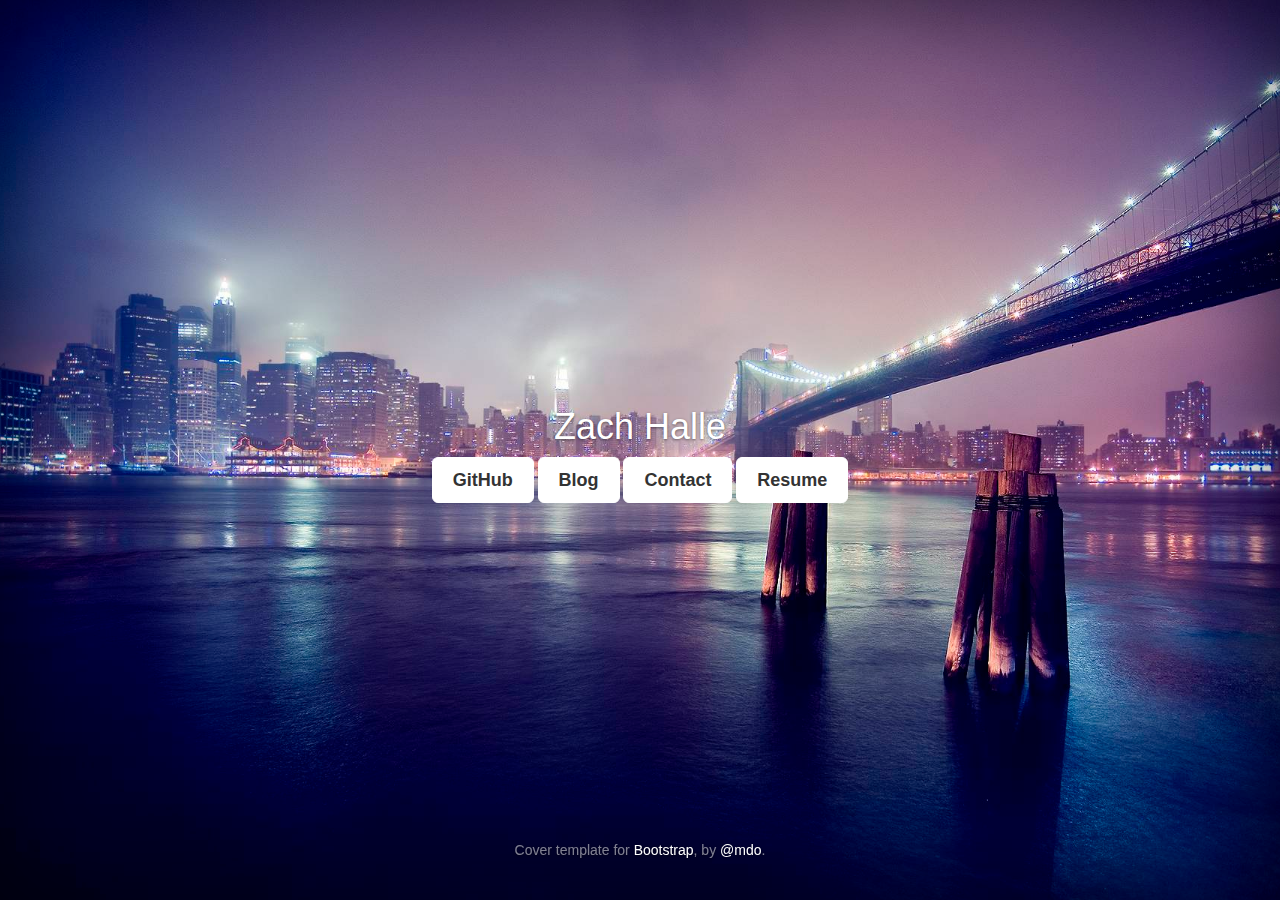
<file: index.html>
<!DOCTYPE html>
<html lang="en">
  <head>
    <meta charset="utf-8">
    <meta http-equiv="X-UA-Compatible" content="IE=edge">
    <meta name="viewport" content="width=device-width, initial-scale=1">
    <!-- The above 3 meta tags *must* come first in the head; any other head content must come *after* these tags -->
    <meta name="description" content="">
    <meta name="author" content="">
    <link rel="icon" href="../../favicon.ico">

    <title>Zach Halle</title>

    <!-- Bootstrap core CSS -->
    <link href="bootstrap/css/bootstrap.min.css" rel="stylesheet">

    <!-- Custom styles for this template -->
    <link href="cover.css" rel="stylesheet">

    <!-- HTML5 shim and Respond.js for IE8 support of HTML5 elements and media queries -->
    <!--[if lt IE 9]>
      <script src="https://oss.maxcdn.com/html5shiv/3.7.2/html5shiv.min.js"></script>
      <script src="https://oss.maxcdn.com/respond/1.4.2/respond.min.js"></script>
    <![endif]-->
  </head>

  <body>

    <div class="site-wrapper">
      <div class="site-wrapper-inner">
        <div class="cover-container">

          <div class="inner cover">
              <h1 class="cover-header">Zach Halle</h1>
              <p>
                <a href="https://github.com/zachhalle" class="btn btn-lg btn-default">GitHub</a>
                <a href="http://zachhalle.wordpress.com" class="btn btn-lg btn-default">Blog</a>
                <a href="mailto:zach.halle95@gmail.com" class="btn btn-lg btn-default">Contact</a>
                <a href="resume/resume2016.pdf" class="btn btn-lg btn-default">Resume</a>
              </p>
          </div>

          <div class="mastfoot">
            <div class="inner">
              <p>Cover template for <a href="http://getbootstrap.com">Bootstrap</a>, by <a href="https://twitter.com/mdo">@mdo</a>.</p>
            </div>
          </div>

        </div>

      </div>

    </div>

    <!-- Bootstrap core JavaScript
    ================================================== -->
    <!-- Placed at the end of the document so the pages load faster -->
    <script src="https://ajax.googleapis.com/ajax/libs/jquery/1.11.2/jquery.min.js"></script>
    <script src="bootstrap/js/bootstrap.min.js"></script>
  </body>
</html>
</file>
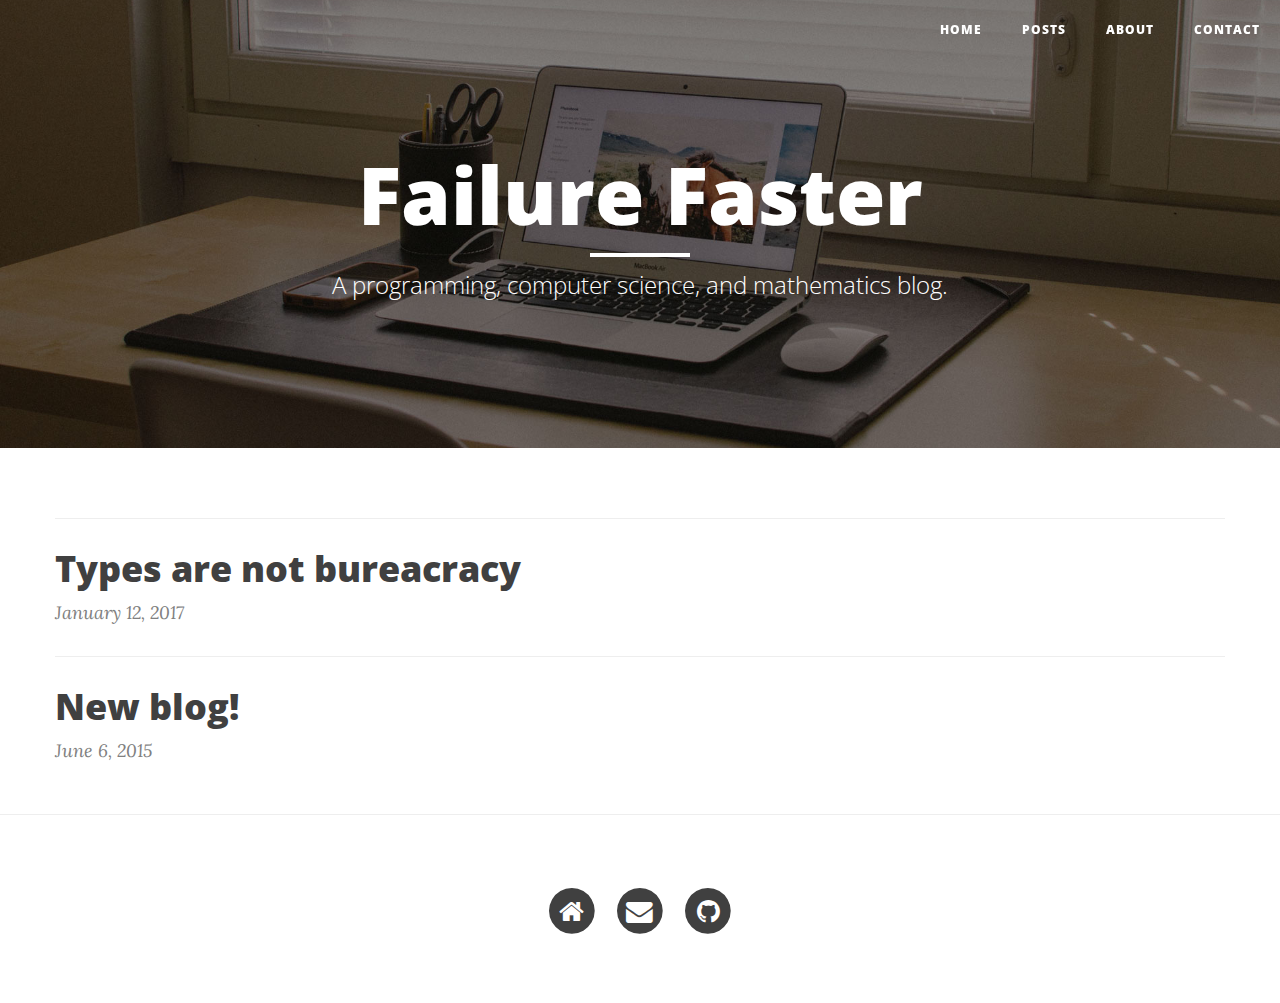
<file: blog/index.html>
<!DOCTYPE html>
<html lang="en">

<head>

    <meta charset="utf-8">
    <meta http-equiv="X-UA-Compatible" content="IE=edge">
    <meta name="viewport" content="width=device-width, initial-scale=1">
    <meta name="description" content="">
    <meta name="author" content="">

    <title>Thin Mints</title>

    <!-- Bootstrap Core CSS -->
    <link href="css/bootstrap.min.css" rel="stylesheet">

    <!-- Custom CSS -->
    <link href="css/clean-blog.min.css" rel="stylesheet">

    <!-- Custom Fonts -->
    <link href="http://maxcdn.bootstrapcdn.com/font-awesome/4.1.0/css/font-awesome.min.css" rel="stylesheet" type="text/css">
    <link href='http://fonts.googleapis.com/css?family=Lora:400,700,400italic,700italic' rel='stylesheet' type='text/css'>
    <link href='http://fonts.googleapis.com/css?family=Open+Sans:300italic,400italic,600italic,700italic,800italic,400,300,600,700,800' rel='stylesheet' type='text/css'>

    <!-- HTML5 Shim and Respond.js IE8 support of HTML5 elements and media queries -->
    <!-- WARNING: Respond.js doesn't work if you view the page via file:// -->
    <!--[if lt IE 9]>
        <script src="https://oss.maxcdn.com/libs/html5shiv/3.7.0/html5shiv.js"></script>
        <script src="https://oss.maxcdn.com/libs/respond.js/1.4.2/respond.min.js"></script>
    <![endif]-->

</head>

<body>

    <!-- Navigation -->
    <nav class="navbar navbar-default navbar-custom navbar-fixed-top">
        <div class="container-fluid">
            <!-- Brand and toggle get grouped for better mobile display -->
            <div class="navbar-header page-scroll">
                <button type="button" class="navbar-toggle" data-toggle="collapse" data-target="#bs-example-navbar-collapse-1">
                    <span class="sr-only">Toggle navigation</span>
                    <span class="icon-bar"></span>
                    <span class="icon-bar"></span>
                    <span class="icon-bar"></span>
                </button>
            </div>

            <!-- Collect the nav links, forms, and other content for toggling -->
            <div class="collapse navbar-collapse" id="bs-example-navbar-collapse-1">
                <ul class="nav navbar-nav navbar-right">
                    <li>
                        <a href="../index.html">Home</a>
                    </li>
                    <li>
                        <a href="index.html">Posts</a>
                    </li>
                    <li>
                        <a href="about.html">About</a>
                    </li>
                    <li>
                        <a href="mailto:zach.halle95@gmail.com">Contact</a>
                    </li>
                </ul>
            </div>
            <!-- /.navbar-collapse -->
        </div>
        <!-- /.container -->
    </nav>

    <!-- Page Header -->
    <!-- Set your background image for this header on the line below. -->
    <header class="intro-header" style="background-image: url('img/home-bg.jpg')">
        <div class="container">
            <div class="row">
                <div class="col-lg-8 col-lg-offset-2 col-md-10 col-md-offset-1">
                    <div class="site-heading">
                        <h1>Failure Faster</h1>
                        <hr class="small">
                        <span class="subheading">A programming, computer science, and mathematics blog.</span>
                    </div>
                </div>
            </div>
        </div>
    </header>

    <!-- Main Content -->
    <div class="container">
        <div class="row">
                <hr>
                <div class="post-preview">
                    <a href="index.html">
                        <h2 class="post-title">
                            Types are not bureacracy
                        </h2>
                    </a>
                    <p class="post-meta">January 12, 2017</p>
                    <hr>
                    <a href="about.html">
                        <h2 class="post-title">
                            New blog!
                        </h2>
                    </a>
                    <p class="post-meta">June 6, 2015</p>
                </div>
                <!-- Pager
                <ul class="pager">
                    <li class="next">
                        <a href="#">Older Posts &rarr;</a>
                    </li>
                </ul> -->
            </div>
        </div>
    </div>

    <hr>

    <!-- Footer -->
    <footer>
        <div class="container">
            <div class="row">
                <div class="col-lg-8 col-lg-offset-2 col-md-10 col-md-offset-1">
                    <ul class="list-inline text-center">
                        <li>
                            <a href="http://zachhalle.github.io/blog">
                                <span class="fa-stack fa-lg">
                                    <i class="fa fa-circle fa-stack-2x"></i>
                                    <i class="fa fa-home fa-stack-1x fa-inverse"></i>
                                </span>
                            </a>
                        </li>
                        <li>
                            <a href="mailto:zach.halle95@gmail.com">
                                <span class="fa-stack fa-lg">
                                    <i class="fa fa-circle fa-stack-2x"></i>
                                    <i class="fa fa-envelope fa-stack-1x fa-inverse"></i>
                                </span>
                            </a>
                        </li>
                        <li>
                            <a href="https://github.com/zachhalle">
                                <span class="fa-stack fa-lg">
                                    <i class="fa fa-circle fa-stack-2x"></i>
                                    <i class="fa fa-github fa-stack-1x fa-inverse"></i>
                                </span>
                            </a>
                        </li>
                    </ul>
                </div>
            </div>
        </div>
    </footer>
    <!-- jQuery -->
    <script src="js/jquery.js"></script>

    <!-- Bootstrap Core JavaScript -->
    <script src="js/bootstrap.min.js"></script>

    <!-- Custom Theme JavaScript -->
    <script src="js/clean-blog.min.js"></script>

</body>

</html>
</file>
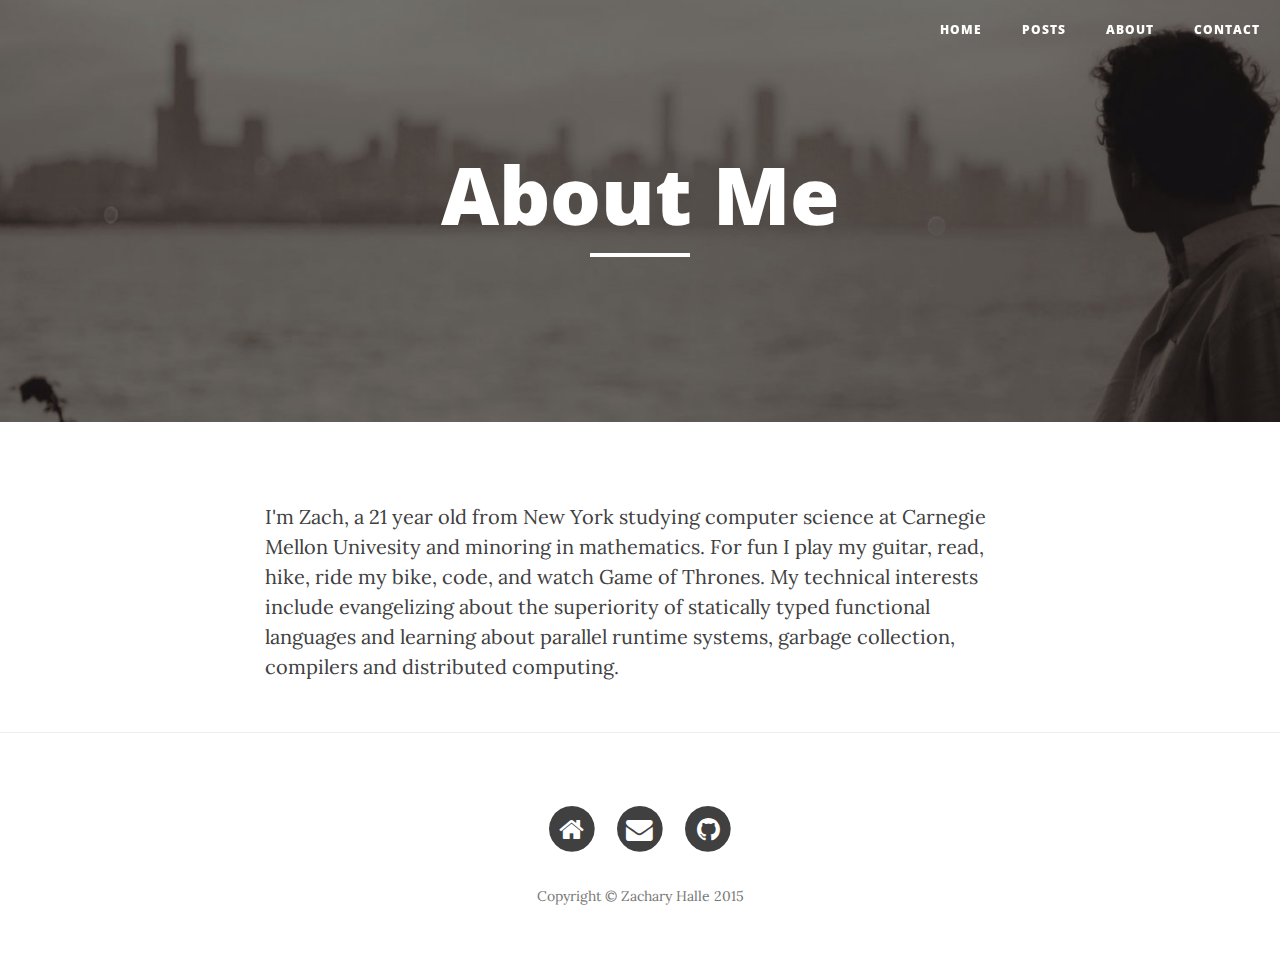
<file: blog/about.html>
<!DOCTYPE html>
<html lang="en">

<head>

    <meta charset="utf-8">
    <meta http-equiv="X-UA-Compatible" content="IE=edge">
    <meta name="viewport" content="width=device-width, initial-scale=1">
    <meta name="description" content="">
    <meta name="author" content="">

    <title>Failure Faster - About</title>

    <!-- Bootstrap Core CSS -->
    <link href="css/bootstrap.min.css" rel="stylesheet">

    <!-- Custom CSS -->
    <link href="css/clean-blog.min.css" rel="stylesheet">

    <!-- Custom Fonts -->
    <link href="http://maxcdn.bootstrapcdn.com/font-awesome/4.1.0/css/font-awesome.min.css" rel="stylesheet" type="text/css">
    <link href='http://fonts.googleapis.com/css?family=Lora:400,700,400italic,700italic' rel='stylesheet' type='text/css'>
    <link href='http://fonts.googleapis.com/css?family=Open+Sans:300italic,400italic,600italic,700italic,800italic,400,300,600,700,800' rel='stylesheet' type='text/css'>

    <!-- HTML5 Shim and Respond.js IE8 support of HTML5 elements and media queries -->
    <!-- WARNING: Respond.js doesn't work if you view the page via file:// -->
    <!--[if lt IE 9]>
        <script src="https://oss.maxcdn.com/libs/html5shiv/3.7.0/html5shiv.js"></script>
        <script src="https://oss.maxcdn.com/libs/respond.js/1.4.2/respond.min.js"></script>
    <![endif]-->

</head>

<body>

    <!-- Navigation -->
    <nav class="navbar navbar-default navbar-custom navbar-fixed-top">
        <div class="container-fluid">
            <!-- Brand and toggle get grouped for better mobile display -->
            <div class="navbar-header page-scroll">
                <button type="button" class="navbar-toggle" data-toggle="collapse" data-target="#bs-example-navbar-collapse-1">
                    <span class="sr-only">Toggle navigation</span>
                    <span class="icon-bar"></span>
                    <span class="icon-bar"></span>
                    <span class="icon-bar"></span>
                </button>
            </div>

            <!-- Collect the nav links, forms, and other content for toggling -->
            <div class="collapse navbar-collapse" id="bs-example-navbar-collapse-1">
                <ul class="nav navbar-nav navbar-right">
                    <li>
                        <a href="../index.html">Home</a>
                    </li>
                    <li>
                        <a href="index.html">Posts</a>
                    </li>
                    <li>
                        <a href="about.html">About</a>
                    </li>
                    <li>
                        <a href="mailto:zach.halle95@gmail.com">Contact</a>
                    </li>
                </ul>
            </div>
            <!-- /.navbar-collapse -->
        </div>
        <!-- /.container -->
    </nav>

    <!-- Page Header -->
    <!-- Set your background image for this header on the line below. -->
    <header class="intro-header" style="background-image: url('img/about-bg.jpg')">
        <div class="container">
            <div class="row">
                <div class="col-lg-8 col-lg-offset-2 col-md-10 col-md-offset-1">
                    <div class="page-heading">
                        <h1>About Me</h1>
                        <hr class="small">
                    </div>
                </div>
            </div>
        </div>
    </header>

    <!-- Main Content -->
    <div class="container">
        <div class="row">
            <div class="col-lg-8 col-lg-offset-2 col-md-10 col-md-offset-1">
              <p>I'm Zach, a 21 year old from New York studying computer science at Carnegie Mellon Univesity and minoring in mathematics. For fun I play my guitar, read, hike, ride my bike, code, and watch Game of Thrones. My technical interests include evangelizing about the superiority of statically typed functional languages and learning about parallel runtime systems, garbage collection, compilers and distributed computing.</p>
            </div>
        </div>
    </div>

    <hr>

    <!-- Footer -->
    <footer>
        <div class="container">
            <div class="row">
                <div class="col-lg-8 col-lg-offset-2 col-md-10 col-md-offset-1">
                    <ul class="list-inline text-center">
                        <li>
                            <a href="http://zachhalle.github.io/blog">
                                <span class="fa-stack fa-lg">
                                    <i class="fa fa-circle fa-stack-2x"></i>
                                    <i class="fa fa-home fa-stack-1x fa-inverse"></i>
                                </span>
                            </a>
                        </li>
                        <li>
                            <a href="mailto:zach.halle95@gmail.com">
                                <span class="fa-stack fa-lg">
                                    <i class="fa fa-circle fa-stack-2x"></i>
                                    <i class="fa fa-envelope fa-stack-1x fa-inverse"></i>
                                </span>
                            </a>
                        </li>
                        <li>
                            <a href="https://github.com/zachhalle">
                                <span class="fa-stack fa-lg">
                                    <i class="fa fa-circle fa-stack-2x"></i>
                                    <i class="fa fa-github fa-stack-1x fa-inverse"></i>
                                </span>
                            </a>
                        </li>
                    </ul>
                    <p class="copyright text-muted">Copyright &copy; Zachary Halle 2015</p>
                </div>
            </div>
        </div>
    </footer>

    <!-- jQuery -->
    <script src="js/jquery.js"></script>

    <!-- Bootstrap Core JavaScript -->
    <script src="js/bootstrap.min.js"></script>

    <!-- Custom Theme JavaScript -->
    <script src="js/clean-blog.min.js"></script>

</body>

</html>
</file>
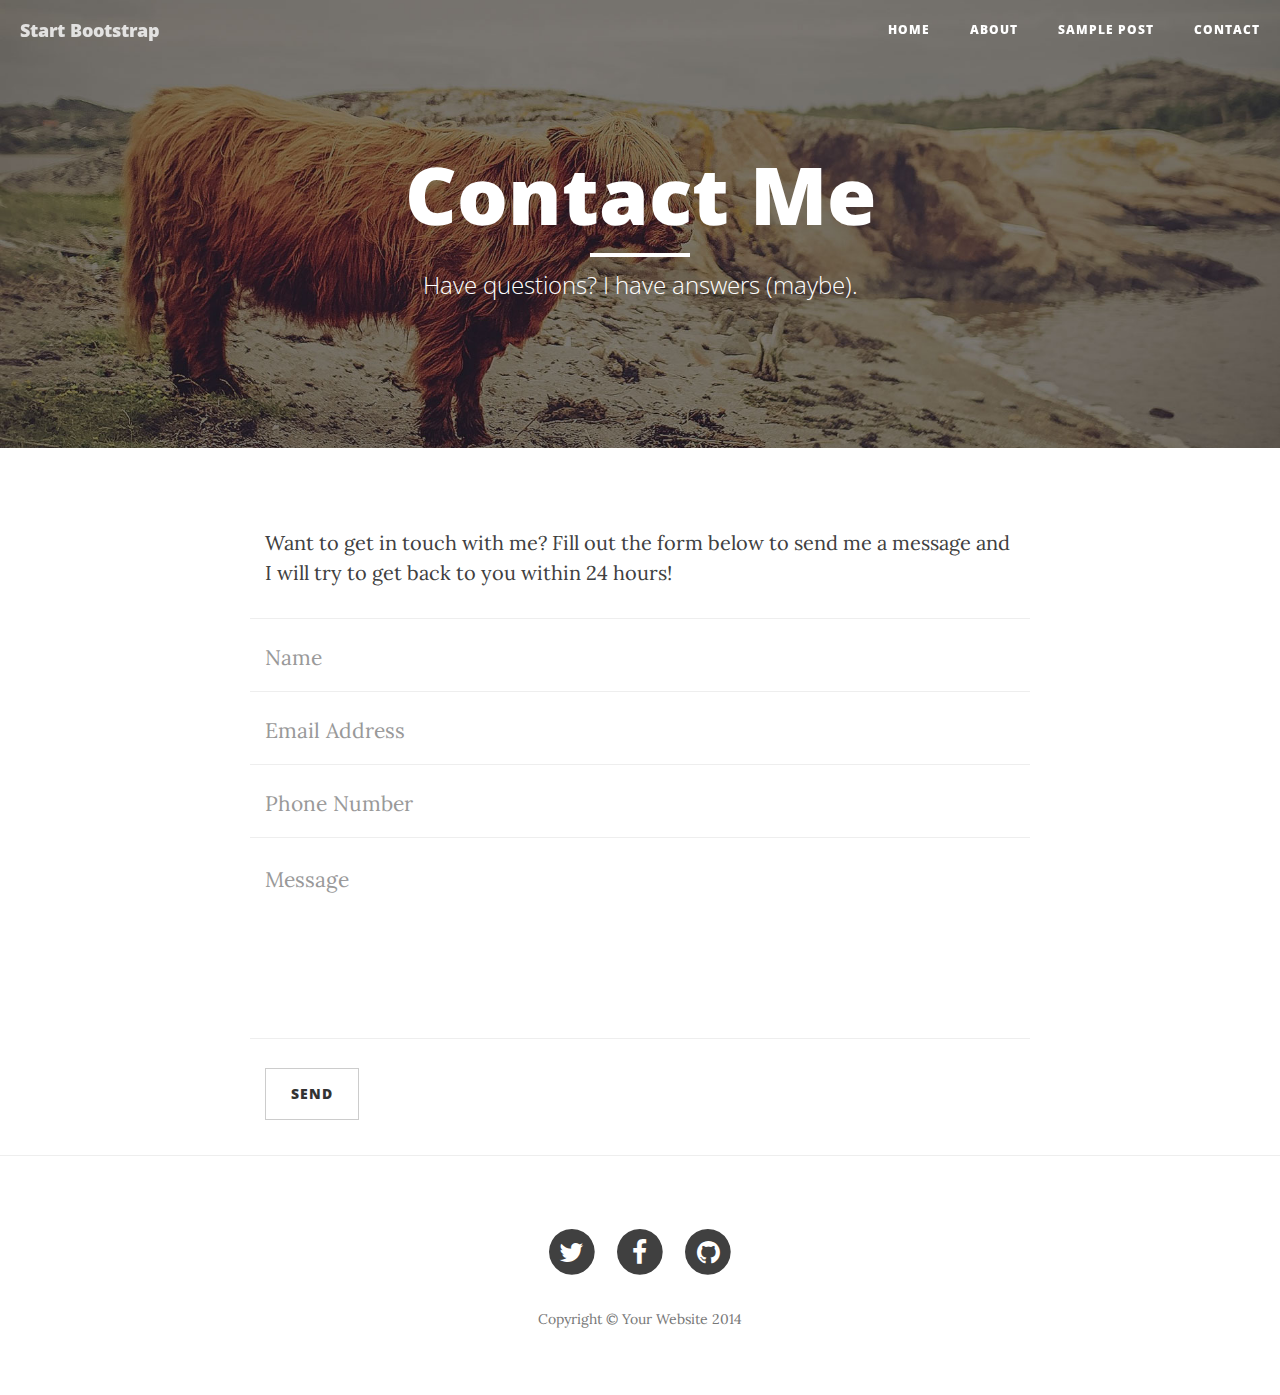
<file: blog/contact.html>
<!DOCTYPE html>
<html lang="en">

<head>

    <meta charset="utf-8">
    <meta http-equiv="X-UA-Compatible" content="IE=edge">
    <meta name="viewport" content="width=device-width, initial-scale=1">
    <meta name="description" content="">
    <meta name="author" content="">

    <title>Clean Blog - Contact</title>

    <!-- Bootstrap Core CSS -->
    <link href="css/bootstrap.min.css" rel="stylesheet">

    <!-- Custom CSS -->
    <link href="css/clean-blog.min.css" rel="stylesheet">

    <!-- Custom Fonts -->
    <link href="http://maxcdn.bootstrapcdn.com/font-awesome/4.1.0/css/font-awesome.min.css" rel="stylesheet" type="text/css">
    <link href='http://fonts.googleapis.com/css?family=Lora:400,700,400italic,700italic' rel='stylesheet' type='text/css'>
    <link href='http://fonts.googleapis.com/css?family=Open+Sans:300italic,400italic,600italic,700italic,800italic,400,300,600,700,800' rel='stylesheet' type='text/css'>

    <!-- HTML5 Shim and Respond.js IE8 support of HTML5 elements and media queries -->
    <!-- WARNING: Respond.js doesn't work if you view the page via file:// -->
    <!--[if lt IE 9]>
        <script src="https://oss.maxcdn.com/libs/html5shiv/3.7.0/html5shiv.js"></script>
        <script src="https://oss.maxcdn.com/libs/respond.js/1.4.2/respond.min.js"></script>
    <![endif]-->

</head>

<body>

    <!-- Navigation -->
    <nav class="navbar navbar-default navbar-custom navbar-fixed-top">
        <div class="container-fluid">
            <!-- Brand and toggle get grouped for better mobile display -->
            <div class="navbar-header page-scroll">
                <button type="button" class="navbar-toggle" data-toggle="collapse" data-target="#bs-example-navbar-collapse-1">
                    <span class="sr-only">Toggle navigation</span>
                    <span class="icon-bar"></span>
                    <span class="icon-bar"></span>
                    <span class="icon-bar"></span>
                </button>
                <a class="navbar-brand" href="index.html">Start Bootstrap</a>
            </div>

            <!-- Collect the nav links, forms, and other content for toggling -->
            <div class="collapse navbar-collapse" id="bs-example-navbar-collapse-1">
                <ul class="nav navbar-nav navbar-right">
                    <li>
                        <a href="index.html">Home</a>
                    </li>
                    <li>
                        <a href="about.html">About</a>
                    </li>
                    <li>
                        <a href="post.html">Sample Post</a>
                    </li>
                    <li>
                        <a href="contact.html">Contact</a>
                    </li>
                </ul>
            </div>
            <!-- /.navbar-collapse -->
        </div>
        <!-- /.container -->
    </nav>

    <!-- Page Header -->
    <!-- Set your background image for this header on the line below. -->
    <header class="intro-header" style="background-image: url('img/contact-bg.jpg')">
        <div class="container">
            <div class="row">
                <div class="col-lg-8 col-lg-offset-2 col-md-10 col-md-offset-1">
                    <div class="page-heading">
                        <h1>Contact Me</h1>
                        <hr class="small">
                        <span class="subheading">Have questions? I have answers (maybe).</span>
                    </div>
                </div>
            </div>
        </div>
    </header>

    <!-- Main Content -->
    <div class="container">
        <div class="row">
            <div class="col-lg-8 col-lg-offset-2 col-md-10 col-md-offset-1">
                <p>Want to get in touch with me? Fill out the form below to send me a message and I will try to get back to you within 24 hours!</p>
                <!-- Contact Form - Enter your email address on line 19 of the mail/contact_me.php file to make this form work. -->
                <!-- WARNING: Some web hosts do not allow emails to be sent through forms to common mail hosts like Gmail or Yahoo. It's recommended that you use a private domain email address! -->
                <!-- NOTE: To use the contact form, your site must be on a live web host with PHP! The form will not work locally! -->
                <form name="sentMessage" id="contactForm" novalidate>
                    <div class="row control-group">
                        <div class="form-group col-xs-12 floating-label-form-group controls">
                            <label>Name</label>
                            <input type="text" class="form-control" placeholder="Name" id="name" required data-validation-required-message="Please enter your name.">
                            <p class="help-block text-danger"></p>
                        </div>
                    </div>
                    <div class="row control-group">
                        <div class="form-group col-xs-12 floating-label-form-group controls">
                            <label>Email Address</label>
                            <input type="email" class="form-control" placeholder="Email Address" id="email" required data-validation-required-message="Please enter your email address.">
                            <p class="help-block text-danger"></p>
                        </div>
                    </div>
                    <div class="row control-group">
                        <div class="form-group col-xs-12 floating-label-form-group controls">
                            <label>Phone Number</label>
                            <input type="tel" class="form-control" placeholder="Phone Number" id="phone" required data-validation-required-message="Please enter your phone number.">
                            <p class="help-block text-danger"></p>
                        </div>
                    </div>
                    <div class="row control-group">
                        <div class="form-group col-xs-12 floating-label-form-group controls">
                            <label>Message</label>
                            <textarea rows="5" class="form-control" placeholder="Message" id="message" required data-validation-required-message="Please enter a message."></textarea>
                            <p class="help-block text-danger"></p>
                        </div>
                    </div>
                    <br>
                    <div id="success"></div>
                    <div class="row">
                        <div class="form-group col-xs-12">
                            <button type="submit" class="btn btn-default">Send</button>
                        </div>
                    </div>
                </form>
            </div>
        </div>
    </div>

    <hr>

    <!-- Footer -->
    <footer>
        <div class="container">
            <div class="row">
                <div class="col-lg-8 col-lg-offset-2 col-md-10 col-md-offset-1">
                    <ul class="list-inline text-center">
                        <li>
                            <a href="#">
                                <span class="fa-stack fa-lg">
                                    <i class="fa fa-circle fa-stack-2x"></i>
                                    <i class="fa fa-twitter fa-stack-1x fa-inverse"></i>
                                </span>
                            </a>
                        </li>
                        <li>
                            <a href="#">
                                <span class="fa-stack fa-lg">
                                    <i class="fa fa-circle fa-stack-2x"></i>
                                    <i class="fa fa-facebook fa-stack-1x fa-inverse"></i>
                                </span>
                            </a>
                        </li>
                        <li>
                            <a href="#">
                                <span class="fa-stack fa-lg">
                                    <i class="fa fa-circle fa-stack-2x"></i>
                                    <i class="fa fa-github fa-stack-1x fa-inverse"></i>
                                </span>
                            </a>
                        </li>
                    </ul>
                    <p class="copyright text-muted">Copyright &copy; Your Website 2014</p>
                </div>
            </div>
        </div>
    </footer>

    <!-- jQuery -->
    <script src="js/jquery.js"></script>

    <!-- Bootstrap Core JavaScript -->
    <script src="js/bootstrap.min.js"></script>

    <!-- Custom Theme JavaScript -->
    <script src="js/clean-blog.min.js"></script>

</body>

</html>
</file>
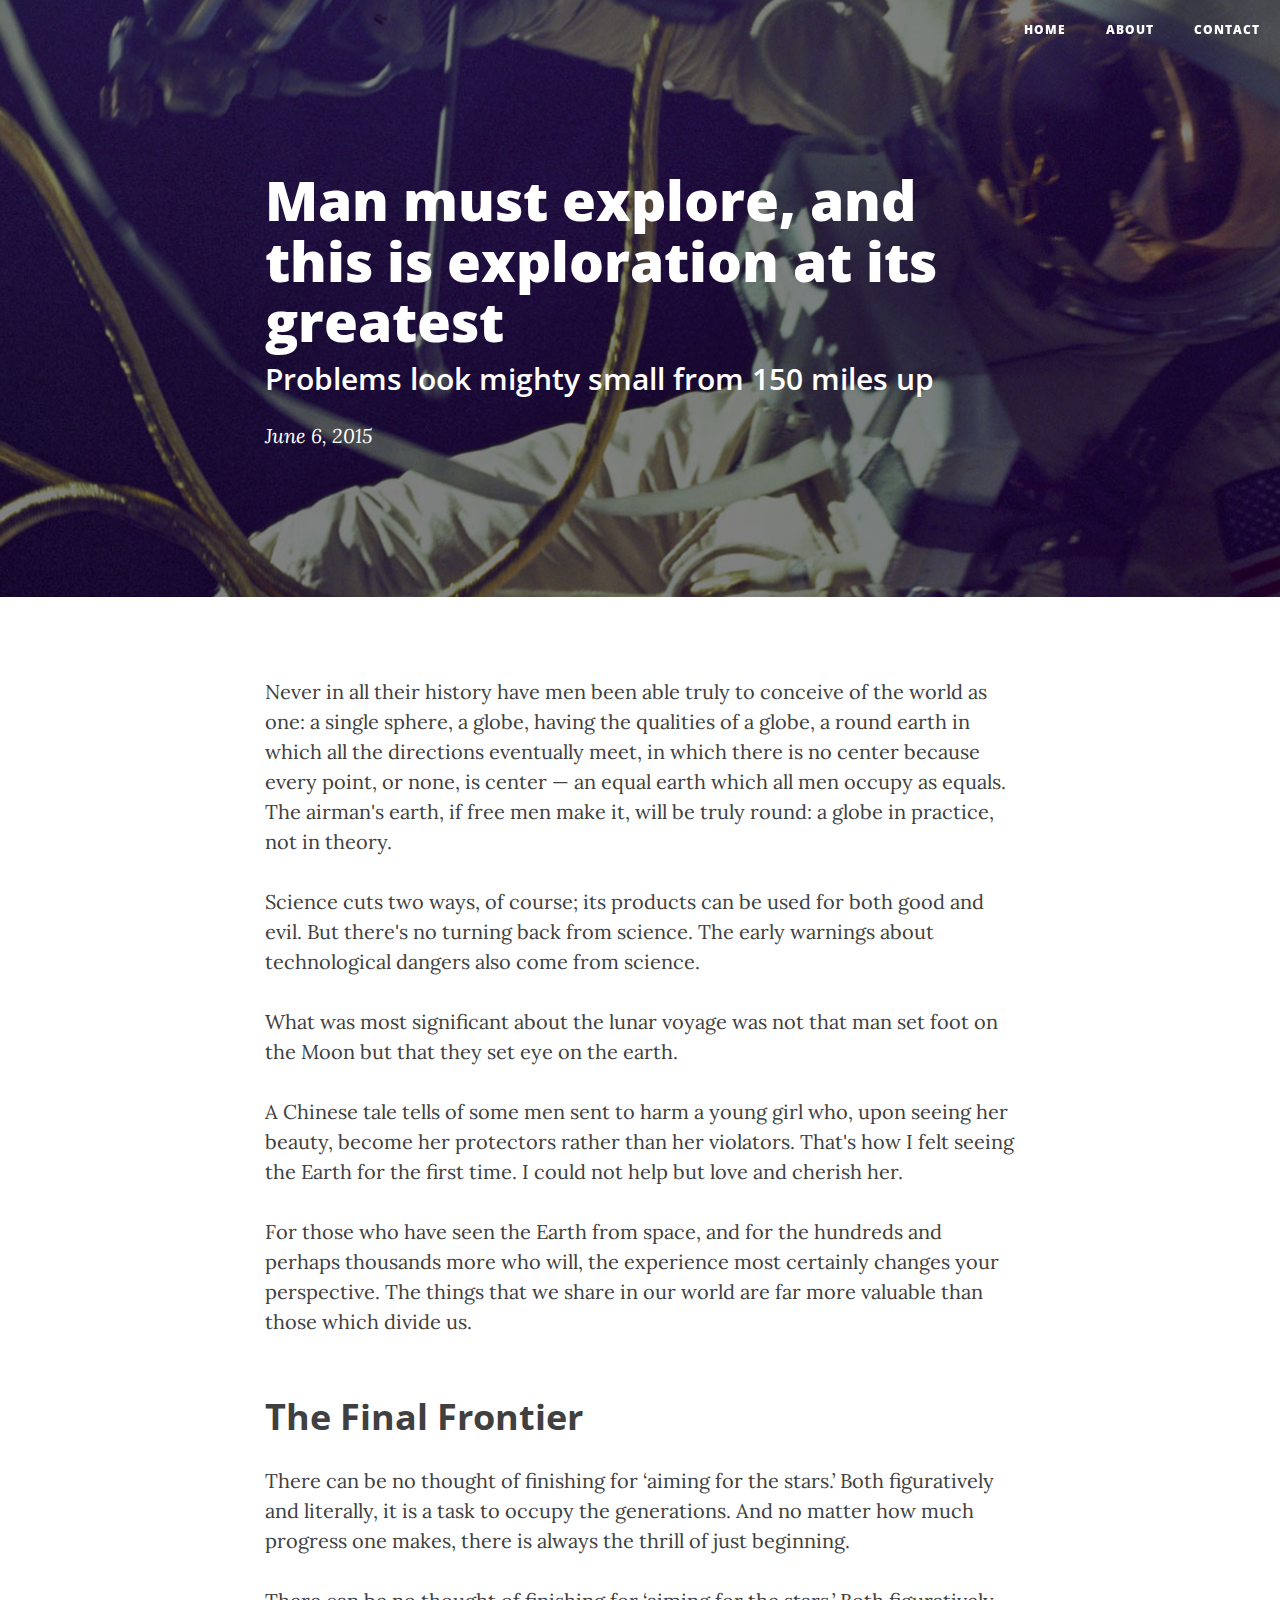
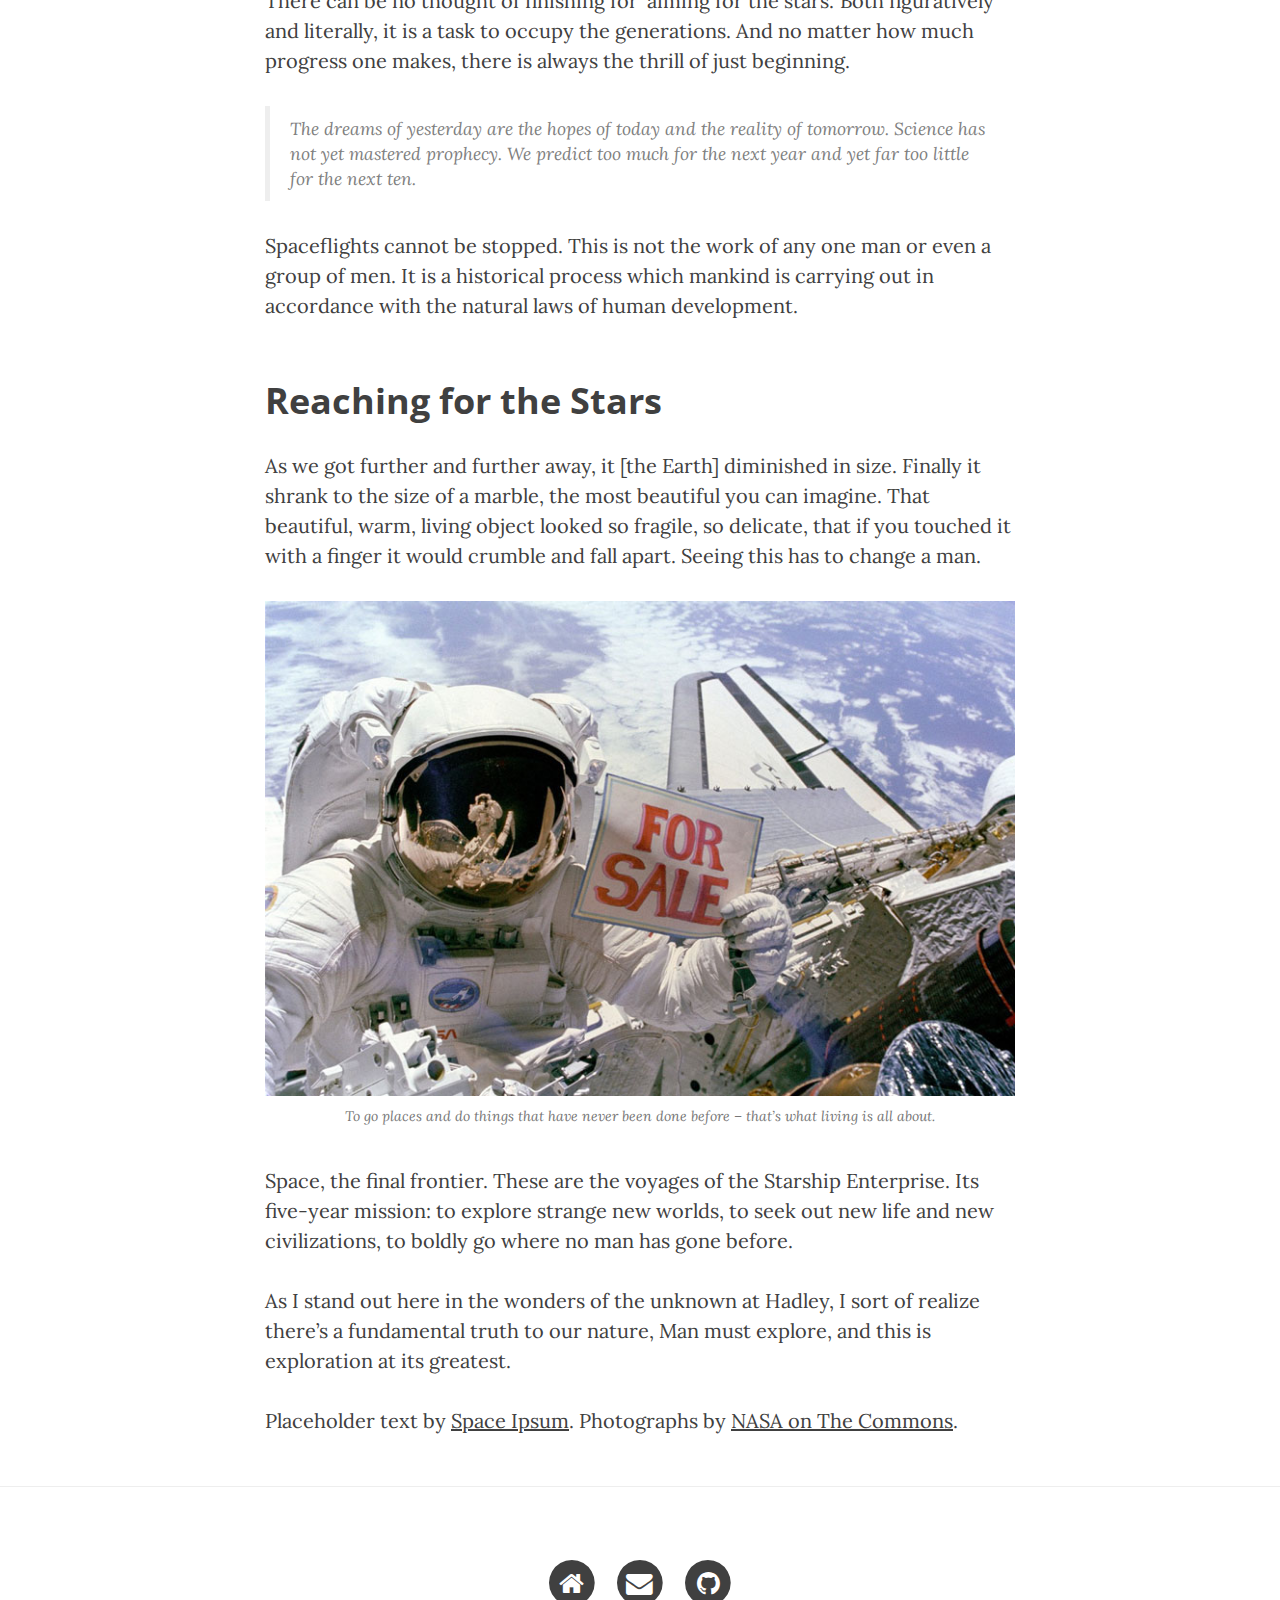
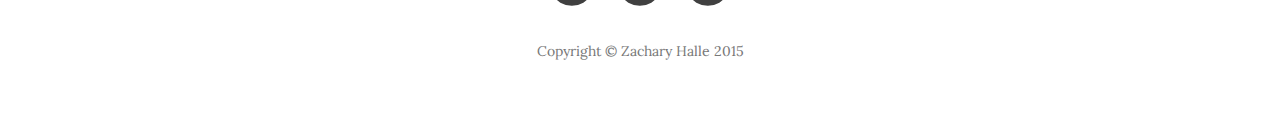
<file: blog/post.html>
<!DOCTYPE html>
<html lang="en">

<head>

    <meta charset="utf-8">
    <meta http-equiv="X-UA-Compatible" content="IE=edge">
    <meta name="viewport" content="width=device-width, initial-scale=1">
    <meta name="description" content="">
    <meta name="author" content="">

    <title>Post template</title>

    <!-- Bootstrap Core CSS -->
    <link href="css/bootstrap.min.css" rel="stylesheet">

    <!-- Custom CSS -->
    <link href="css/clean-blog.min.css" rel="stylesheet">

    <!-- Custom Fonts -->
    <link href="http://maxcdn.bootstrapcdn.com/font-awesome/4.1.0/css/font-awesome.min.css" rel="stylesheet" type="text/css">
    <link href='http://fonts.googleapis.com/css?family=Lora:400,700,400italic,700italic' rel='stylesheet' type='text/css'>
    <link href='http://fonts.googleapis.com/css?family=Open+Sans:300italic,400italic,600italic,700italic,800italic,400,300,600,700,800' rel='stylesheet' type='text/css'>

    <!-- HTML5 Shim and Respond.js IE8 support of HTML5 elements and media queries -->
    <!-- WARNING: Respond.js doesn't work if you view the page via file:// -->
    <!--[if lt IE 9]>
        <script src="https://oss.maxcdn.com/libs/html5shiv/3.7.0/html5shiv.js"></script>
        <script src="https://oss.maxcdn.com/libs/respond.js/1.4.2/respond.min.js"></script>
    <![endif]-->

</head>

<body>

    <!-- Navigation -->
    <nav class="navbar navbar-default navbar-custom navbar-fixed-top">
        <div class="container-fluid">
            <!-- Brand and toggle get grouped for better mobile display -->
            <div class="navbar-header page-scroll">
                <button type="button" class="navbar-toggle" data-toggle="collapse" data-target="#bs-example-navbar-collapse-1">
                    <span class="sr-only">Toggle navigation</span>
                    <span class="icon-bar"></span>
                    <span class="icon-bar"></span>
                    <span class="icon-bar"></span>
                </button>
            </div>

            <!-- Collect the nav links, forms, and other content for toggling -->
            <div class="collapse navbar-collapse" id="bs-example-navbar-collapse-1">
                <ul class="nav navbar-nav navbar-right">
                    <li>
                        <a href="index.html">Home</a>
                    </li>
                    <li>
                        <a href="about.html">About</a>
                    </li>
                    <li>
                        <a href="mailto:zach.halle95@gmail.com">Contact</a>
                    </li>
                </ul>
            </div>
            <!-- /.navbar-collapse -->
        </div>
        <!-- /.container -->
    </nav>

    <!-- Page Header -->
    <!-- Set your background image for this header on the line below. -->
    <header class="intro-header" style="background-image: url('img/post-bg.jpg')">
        <div class="container">
            <div class="row">
                <div class="col-lg-8 col-lg-offset-2 col-md-10 col-md-offset-1">
                    <div class="post-heading">
                        <h1>Man must explore, and this is exploration at its greatest</h1>
                        <h2 class="subheading">Problems look mighty small from 150 miles up</h2>
                        <span class="meta">June 6, 2015</span>
                    </div>
                </div>
            </div>
        </div>
    </header>

    <!-- Post Content -->
    <article>
        <div class="container">
            <div class="row">
                <div class="col-lg-8 col-lg-offset-2 col-md-10 col-md-offset-1">
                    <p>Never in all their history have men been able truly to conceive of the world as one: a single sphere, a globe, having the qualities of a globe, a round earth in which all the directions eventually meet, in which there is no center because every point, or none, is center — an equal earth which all men occupy as equals. The airman's earth, if free men make it, will be truly round: a globe in practice, not in theory.</p>

                    <p>Science cuts two ways, of course; its products can be used for both good and evil. But there's no turning back from science. The early warnings about technological dangers also come from science.</p>

                    <p>What was most significant about the lunar voyage was not that man set foot on the Moon but that they set eye on the earth.</p>

                    <p>A Chinese tale tells of some men sent to harm a young girl who, upon seeing her beauty, become her protectors rather than her violators. That's how I felt seeing the Earth for the first time. I could not help but love and cherish her.</p>

                    <p>For those who have seen the Earth from space, and for the hundreds and perhaps thousands more who will, the experience most certainly changes your perspective. The things that we share in our world are far more valuable than those which divide us.</p>

                    <h2 class="section-heading">The Final Frontier</h2>

                    <p>There can be no thought of finishing for ‘aiming for the stars.’ Both figuratively and literally, it is a task to occupy the generations. And no matter how much progress one makes, there is always the thrill of just beginning.</p>

                    <p>There can be no thought of finishing for ‘aiming for the stars.’ Both figuratively and literally, it is a task to occupy the generations. And no matter how much progress one makes, there is always the thrill of just beginning.</p>

                    <blockquote>The dreams of yesterday are the hopes of today and the reality of tomorrow. Science has not yet mastered prophecy. We predict too much for the next year and yet far too little for the next ten.</blockquote>

                    <p>Spaceflights cannot be stopped. This is not the work of any one man or even a group of men. It is a historical process which mankind is carrying out in accordance with the natural laws of human development.</p>

                    <h2 class="section-heading">Reaching for the Stars</h2>

                    <p>As we got further and further away, it [the Earth] diminished in size. Finally it shrank to the size of a marble, the most beautiful you can imagine. That beautiful, warm, living object looked so fragile, so delicate, that if you touched it with a finger it would crumble and fall apart. Seeing this has to change a man.</p>

                    <a href="#">
                        <img class="img-responsive" src="img/post-sample-image.jpg" alt="">
                    </a>
                    <span class="caption text-muted">To go places and do things that have never been done before – that’s what living is all about.</span>

                    <p>Space, the final frontier. These are the voyages of the Starship Enterprise. Its five-year mission: to explore strange new worlds, to seek out new life and new civilizations, to boldly go where no man has gone before.</p>

                    <p>As I stand out here in the wonders of the unknown at Hadley, I sort of realize there’s a fundamental truth to our nature, Man must explore, and this is exploration at its greatest.</p>

                    <p>Placeholder text by <a href="http://spaceipsum.com/">Space Ipsum</a>. Photographs by <a href="https://www.flickr.com/photos/nasacommons/">NASA on The Commons</a>.</p>
                </div>
            </div>
        </div>
    </article>

    <hr>

    <!-- Footer -->
    <footer>
        <div class="container">
            <div class="row">
                <div class="col-lg-8 col-lg-offset-2 col-md-10 col-md-offset-1">
                    <ul class="list-inline text-center">
                        <li>
                            <a href="http://zachhalle.github.io/blog">
                                <span class="fa-stack fa-lg">
                                    <i class="fa fa-circle fa-stack-2x"></i>
                                    <i class="fa fa-home fa-stack-1x fa-inverse"></i>
                                </span>
                            </a>
                        </li>
                        <li>
                            <a href="mailto:zach.halle95@gmail.com">
                                <span class="fa-stack fa-lg">
                                    <i class="fa fa-circle fa-stack-2x"></i>
                                    <i class="fa fa-envelope fa-stack-1x fa-inverse"></i>
                                </span>
                            </a>
                        </li>
                        <li>
                            <a href="https://github.com/zachhalle">
                                <span class="fa-stack fa-lg">
                                    <i class="fa fa-circle fa-stack-2x"></i>
                                    <i class="fa fa-github fa-stack-1x fa-inverse"></i>
                                </span>
                            </a>
                        </li>
                    </ul>
                    <p class="copyright text-muted">Copyright &copy; Zachary Halle 2015</p>
                </div>
            </div>
        </div>
    </footer>

    <!-- jQuery -->
    <script src="js/jquery.js"></script>

    <!-- Bootstrap Core JavaScript -->
    <script src="js/bootstrap.min.js"></script>

    <!-- Custom Theme JavaScript -->
    <script src="js/clean-blog.min.js"></script>

</body>

</html>
</file>
<file: cover.css>
/*
 * Globals
 */

/* Links */
a,
a:focus,
a:hover {
  color: #fff;
}

/* Custom default button */
.btn-default,
.btn-default:hover,
.btn-default:focus {
  color: #333;
  text-shadow: none; /* Prevent inheritence from `body` */
  background-color: #fff;
  border: 1px solid #fff;
}


/*
 * Base structure
 */

html,
body {
  height: 100%;
  background-color: #333;
  min-height: 350px;
  background: url('images/brooklyn.jpg');
  background-repeat:no-repeat;
  background-size: cover;
  background-position: center center;
}
body {
  color: #fff;
  text-align: center;
  text-shadow: 0 1px 3px rgba(0,0,0,.5);
}

/* Extra markup and styles for table-esque vertical and horizontal centering */
.site-wrapper {
  display: table;
  width: 100%;
  height: 100%; /* For at least Firefox */
  min-height: 100%;
  -webkit-box-shadow: inset 0 0 100px rgba(0,0,0,.5);
          box-shadow: inset 0 0 100px rgba(0,0,0,.5);
}
.site-wrapper-inner {
  display: table-cell;
  vertical-align: top;
}
.cover-container {
  margin-right: auto;
  margin-left: auto;
}

/* Padding for spacing */
.inner {
  padding: 30px;
}


/*
 * Header
 */
.masthead-brand {
  margin-top: 10px;
  margin-bottom: 10px;
}

.masthead-nav > li {
  display: inline-block;
}
.masthead-nav > li + li {
  margin-left: 20px;
}
.masthead-nav > li > a {
  padding-right: 0;
  padding-left: 0;
  font-size: 16px;
  font-weight: bold;
  color: #fff; /* IE8 proofing */
  color: rgba(255,255,255,.75);
  border-bottom: 2px solid transparent;
}
.masthead-nav > li > a:hover,
.masthead-nav > li > a:focus {
  background-color: transparent;
  border-bottom-color: #a9a9a9;
  border-bottom-color: rgba(255,255,255,.25);
}
.masthead-nav > .active > a,
.masthead-nav > .active > a:hover,
.masthead-nav > .active > a:focus {
  color: #fff;
  border-bottom-color: #fff;
}

@media (min-width: 768px) {
  .masthead-brand {
    float: left;
  }
  .masthead-nav {
    float: right;
  }
}


/*
 * Cover
 */

.cover {
  padding: 0 20px;
}

.cover .btn-lg {
  padding: 10px 20px;
  font-weight: bold;
}


/*
 * Footer
 */

.mastfoot {
  color: #999; /* IE8 proofing */
  color: rgba(255,255,255,.5);
}


/*
 * Affix and center
 */

@media (min-width: 768px) {
  /* Pull out the header and footer */
  .masthead {
    position: fixed;
    top: 0;
  }
  .mastfoot {
    position: fixed;
    bottom: 0;
  }
  /* Start the vertical centering */
  .site-wrapper-inner {
    vertical-align: middle;
  }
  /* Handle the widths */
  .masthead,
  .mastfoot,
  .cover-container {
    width: 100%; /* Must be percentage or pixels for horizontal alignment */
  }
}

@media (min-width: 992px) {
  .masthead,
  .mastfoot,
  .cover-container {
    width: 700px;
  }
}
</file>
<file: blog/css/clean-blog.min.css>
/*!
 * Clean Blog v1.0.0 (http://startbootstrap.com)
 * Copyright 2014 Start Bootstrap
 * Licensed under Apache 2.0 (https://github.com/IronSummitMedia/startbootstrap/blob/gh-pages/LICENSE)
 */

body{font-family:Lora,'Times New Roman',serif;font-size:20px;color:#404040}p{line-height:1.5;margin:30px 0}p a{text-decoration:underline}h1,h2,h3,h4,h5,h6{font-family:'Open Sans','Helvetica Neue',Helvetica,Arial,sans-serif;font-weight:800}a{color:#404040}a:hover,a:focus{color:#0085a1}a img:hover,a img:focus{cursor:zoom-in}blockquote{color:gray;font-style:italic}hr.small{max-width:100px;margin:15px auto;border-width:4px;border-color:#fff}.navbar-custom{position:absolute;top:0;left:0;width:100%;z-index:3;font-family:'Open Sans','Helvetica Neue',Helvetica,Arial,sans-serif}.navbar-custom .navbar-brand{font-weight:800}.navbar-custom .nav li a{text-transform:uppercase;font-size:12px;font-weight:800;letter-spacing:1px}@media only screen and (min-width:768px){.navbar-custom{background:0 0;border-bottom:1px solid transparent}.navbar-custom .navbar-brand{color:#fff;padding:20px}.navbar-custom .navbar-brand:hover,.navbar-custom .navbar-brand:focus{color:rgba(255,255,255,.8)}.navbar-custom .nav li a{color:#fff;padding:20px}.navbar-custom .nav li a:hover,.navbar-custom .nav li a:focus{color:rgba(255,255,255,.8)}}@media only screen and (min-width:1170px){.navbar-custom{-webkit-transition:background-color .3s;-moz-transition:background-color .3s;transition:background-color .3s;-webkit-transform:translate3d(0,0,0);-moz-transform:translate3d(0,0,0);-ms-transform:translate3d(0,0,0);-o-transform:translate3d(0,0,0);transform:translate3d(0,0,0);-webkit-backface-visibility:hidden;backface-visibility:hidden}.navbar-custom.is-fixed{position:fixed;top:-61px;background-color:rgba(255,255,255,.9);border-bottom:1px solid #f2f2f2;-webkit-transition:-webkit-transform .3s;-moz-transition:-moz-transform .3s;transition:transform .3s}.navbar-custom.is-fixed .navbar-brand{color:#404040}.navbar-custom.is-fixed .navbar-brand:hover,.navbar-custom.is-fixed .navbar-brand:focus{color:#0085a1}.navbar-custom.is-fixed .nav li a{color:#404040}.navbar-custom.is-fixed .nav li a:hover,.navbar-custom.is-fixed .nav li a:focus{color:#0085a1}.navbar-custom.is-visible{-webkit-transform:translate3d(0,100%,0);-moz-transform:translate3d(0,100%,0);-ms-transform:translate3d(0,100%,0);-o-transform:translate3d(0,100%,0);transform:translate3d(0,100%,0)}}.intro-header{background-color:gray;background:no-repeat center center;background-attachment:scroll;-webkit-background-size:cover;-moz-background-size:cover;background-size:cover;-o-background-size:cover;margin-bottom:50px}.intro-header .site-heading,.intro-header .post-heading,.intro-header .page-heading{padding:100px 0 50px;color:#fff}@media only screen and (min-width:768px){.intro-header .site-heading,.intro-header .post-heading,.intro-header .page-heading{padding:150px 0}}.intro-header .site-heading,.intro-header .page-heading{text-align:center}.intro-header .site-heading h1,.intro-header .page-heading h1{margin-top:0;font-size:50px}.intro-header .site-heading .subheading,.intro-header .page-heading .subheading{font-size:24px;line-height:1.1;display:block;font-family:'Open Sans','Helvetica Neue',Helvetica,Arial,sans-serif;font-weight:300;margin:10px 0 0}@media only screen and (min-width:768px){.intro-header .site-heading h1,.intro-header .page-heading h1{font-size:80px}}.intro-header .post-heading h1{font-size:35px}.intro-header .post-heading .subheading,.intro-header .post-heading .meta{line-height:1.1;display:block}.intro-header .post-heading .subheading{font-family:'Open Sans','Helvetica Neue',Helvetica,Arial,sans-serif;font-size:24px;margin:10px 0 30px;font-weight:600}.intro-header .post-heading .meta{font-family:Lora,'Times New Roman',serif;font-style:italic;font-weight:300;font-size:20px}.intro-header .post-heading .meta a{color:#fff}@media only screen and (min-width:768px){.intro-header .post-heading h1{font-size:55px}.intro-header .post-heading .subheading{font-size:30px}}.post-preview>a{color:#404040}.post-preview>a:hover,.post-preview>a:focus{text-decoration:none;color:#0085a1}.post-preview>a>.post-title{font-size:30px;margin-top:30px;margin-bottom:10px}.post-preview>a>.post-subtitle{margin:0;font-weight:300;margin-bottom:10px}.post-preview>.post-meta{color:gray;font-size:18px;font-style:italic;margin-top:0}.post-preview>.post-meta>a{text-decoration:none;color:#404040}.post-preview>.post-meta>a:hover,.post-preview>.post-meta>a:focus{color:#0085a1;text-decoration:underline}@media only screen and (min-width:768px){.post-preview>a>.post-title{font-size:36px}}.section-heading{font-size:36px;margin-top:60px;font-weight:700}.caption{text-align:center;font-size:14px;padding:10px;font-style:italic;margin:0;display:block;border-bottom-right-radius:5px;border-bottom-left-radius:5px}footer{padding:50px 0 65px}footer .list-inline{margin:0;padding:0}footer .copyright{font-size:14px;text-align:center;margin-bottom:0}.floating-label-form-group{font-size:14px;position:relative;margin-bottom:0;padding-bottom:.5em;border-bottom:1px solid #eee}.floating-label-form-group input,.floating-label-form-group textarea{z-index:1;position:relative;padding-right:0;padding-left:0;border:none;border-radius:0;font-size:1.5em;background:0 0;box-shadow:none!important;resize:none}.floating-label-form-group label{display:block;z-index:0;position:relative;top:2em;margin:0;font-size:.85em;line-height:1.764705882em;vertical-align:middle;vertical-align:baseline;opacity:0;-webkit-transition:top .3s ease,opacity .3s ease;-moz-transition:top .3s ease,opacity .3s ease;-ms-transition:top .3s ease,opacity .3s ease;transition:top .3s ease,opacity .3s ease}.floating-label-form-group::not(:first-child){padding-left:14px;border-left:1px solid #eee}.floating-label-form-group-with-value label{top:0;opacity:1}.floating-label-form-group-with-focus label{color:#0085a1}form .row:first-child .floating-label-form-group{border-top:1px solid #eee}.btn{font-family:'Open Sans','Helvetica Neue',Helvetica,Arial,sans-serif;text-transform:uppercase;font-size:14px;font-weight:800;letter-spacing:1px;border-radius:0;padding:15px 25px}.btn-lg{font-size:16px;padding:25px 35px}.btn-default:hover,.btn-default:focus{background-color:#0085a1;border:1px solid #0085a1;color:#fff}.pager{margin:20px 0 0}.pager li>a,.pager li>span{font-family:'Open Sans','Helvetica Neue',Helvetica,Arial,sans-serif;text-transform:uppercase;font-size:14px;font-weight:800;letter-spacing:1px;padding:15px 25px;background-color:#fff;border-radius:0}.pager li>a:hover,.pager li>a:focus{color:#fff;background-color:#0085a1;border:1px solid #0085a1}.pager .disabled>a,.pager .disabled>a:hover,.pager .disabled>a:focus,.pager .disabled>span{color:gray;background-color:#404040;cursor:not-allowed}::-moz-selection{color:#fff;text-shadow:none;background:#0085a1}::selection{color:#fff;text-shadow:none;background:#0085a1}img::selection{color:#fff;background:0 0}img::-moz-selection{color:#fff;background:0 0}body{webkit-tap-highlight-color:#0085a1}
</file>
